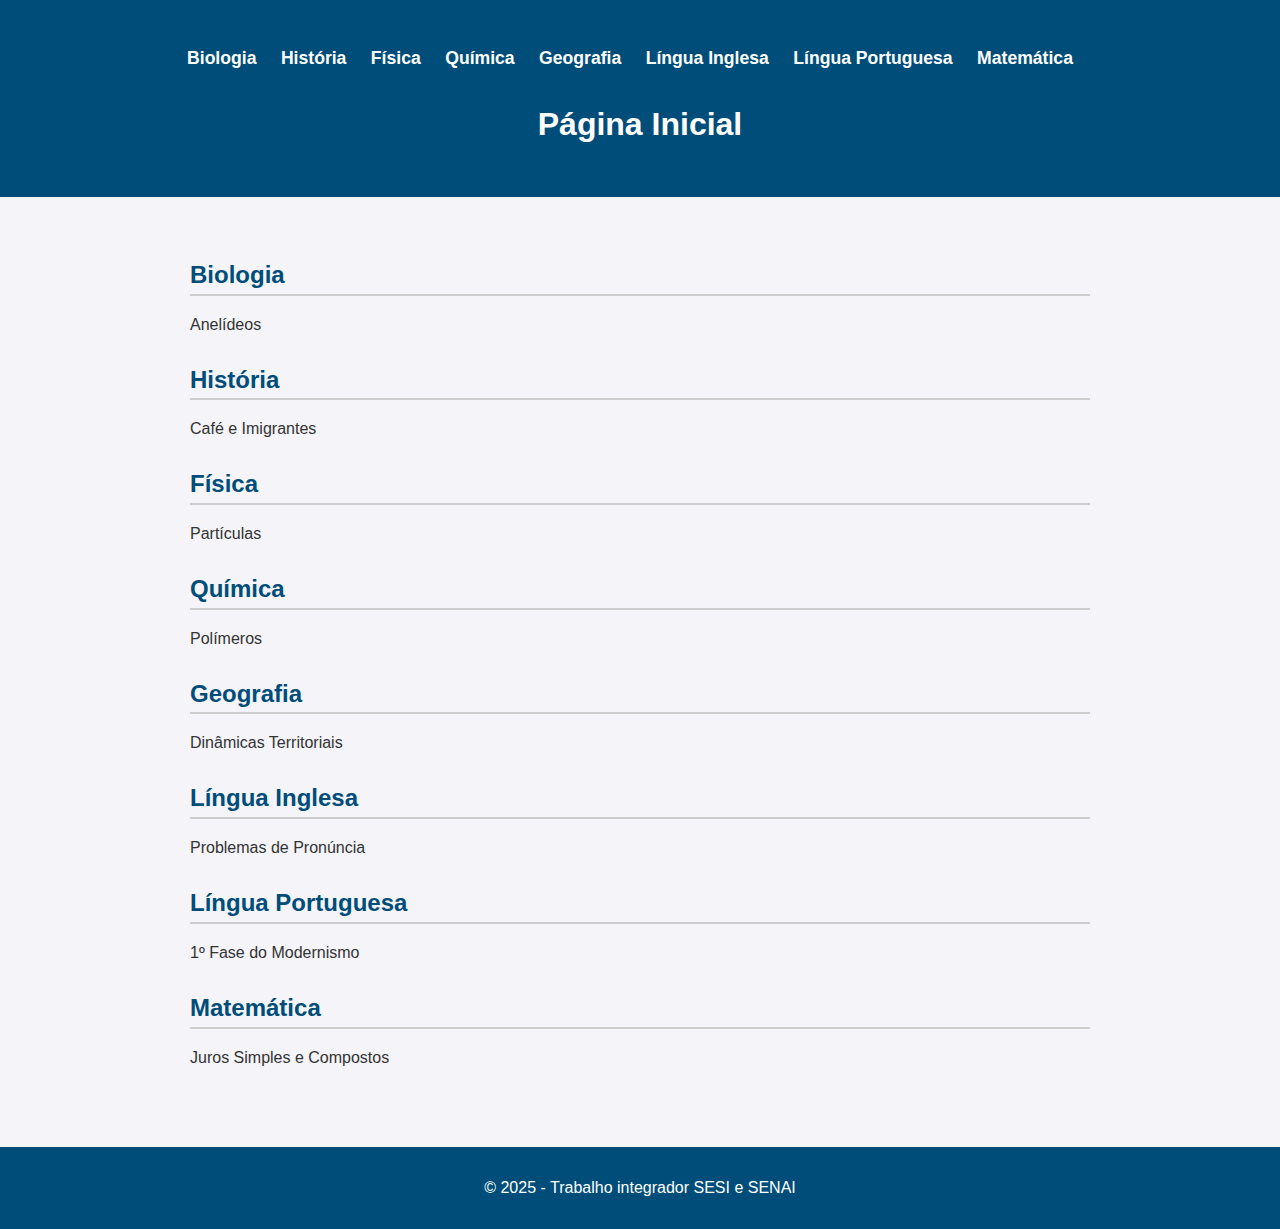
<file: index.html>
<!DOCTYPE html>
<html lang="pt-br">
<head>
  <meta charset="UTF-8" />
  <meta name="viewport" content="width=device-width, initial-scale=1.0"/>
  <title>Página Inicial</title>
  <link rel="stylesheet" href="style.css" />
</head>
<body>
  <div class="container">
    <header>
        <nav>
          <ul>
            <li><a href="biologia.html">Biologia</a></li>
            <li><a href="historia.html">História</a></li>
            <li><a href="fisica.html">Física</a></li>
            <li><a href="quimica.html">Química</a></li>
            <li><a href="geografia.html">Geografia</a></li>
            <li><a href="ingles.html">Língua Inglesa</a></li>
            <li><a href="portugues.html">Língua Portuguesa</a></li>
            <li><a href="matematica.html">Matemática</a></li>
          </ul>
        </nav>
      <h1>Página Inicial</h1>
    </header>

    <main>
      <section id="biologia">
        <a href="biologia.html"><h2>Biologia</h2></a>
        <p>Anelídeos</p>
      </section>
      <section id="historia">
        <a href="historia.html"><h2>História</h2></a>
        <p>Café e Imigrantes</p>
      </section>
      <section id="fisica">
        <a href="fisica.html"><h2>Física</h2></a>
        <p>Partículas</p>
      </section>
      <section id="quimica">
        <a href="quimica.html"><h2>Química</h2></a>
        <p>Polímeros</p>
      </section>
      <section id="geografia">
        <a href="geografia.html"><h2>Geografia</h2></a>
        <p>Dinâmicas Territoriais</p>
      </section>
      <section id="ingles">
        <a href="ingles.html"><h2>Língua Inglesa</h2></a>
        <p>Problemas de Pronúncia</p>
      </section>
      <section id="portugues">
        <a href="portugues.html"><h2>Língua Portuguesa</h2></a>
        <p>1º Fase do Modernismo</p>
      </section>
      <section id="matematica">
        <a href="matematica.html"><h2>Matemática</h2></a>
        <p>Juros Simples e Compostos</p>
      </section>
    </main>
  </div>

  <footer>
    <p>&copy; 2025 - Trabalho integrador SESI e SENAI</p>
  </footer>
    <div vw class="enabled">
    <div vw-access-button class="active"></div>
    <div vw-plugin-wrapper>
      <div class="vw-plugin-top-wrapper"></div>
    </div>
  </div>
  <script src="https://vlibras.gov.br/app/vlibras-plugin.js"></script>
  <script>
    new window.VLibras.Widget('https://vlibras.gov.br/app');
  </script>
</body>
</html>
</file>
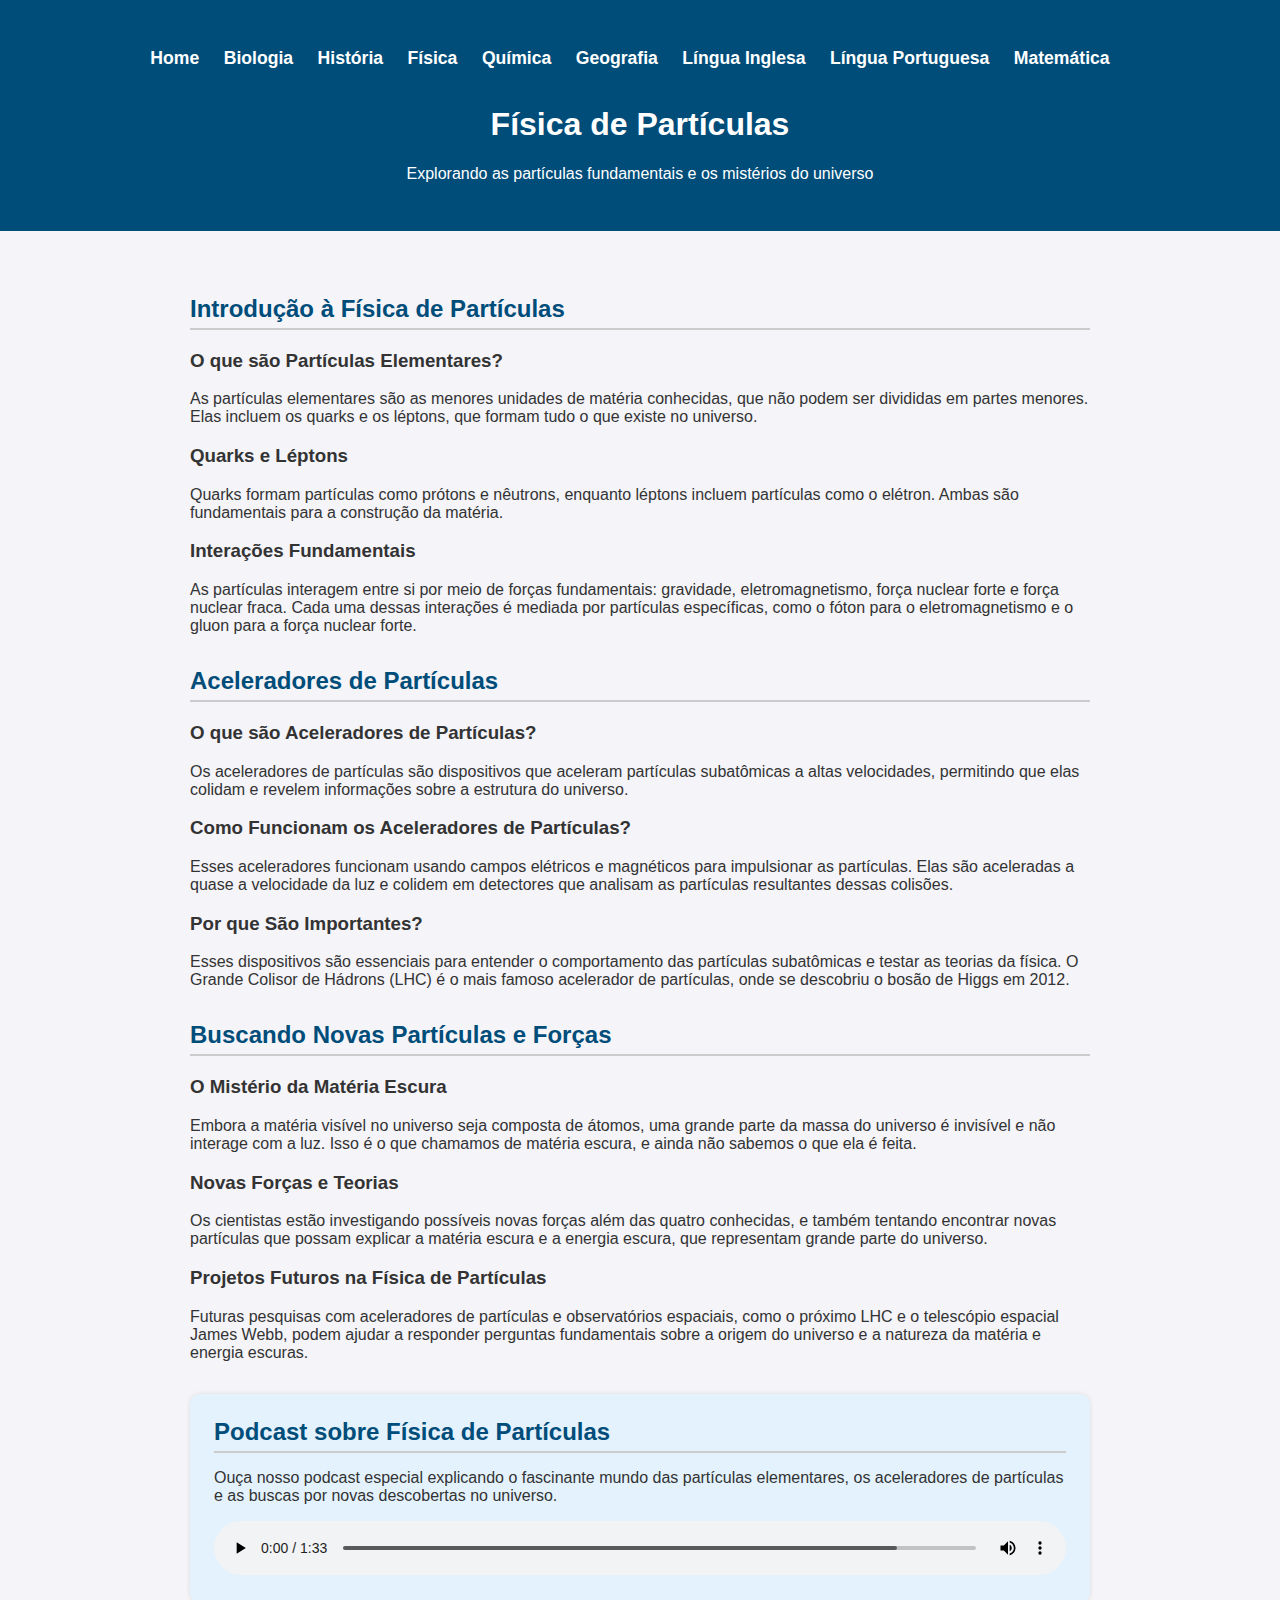
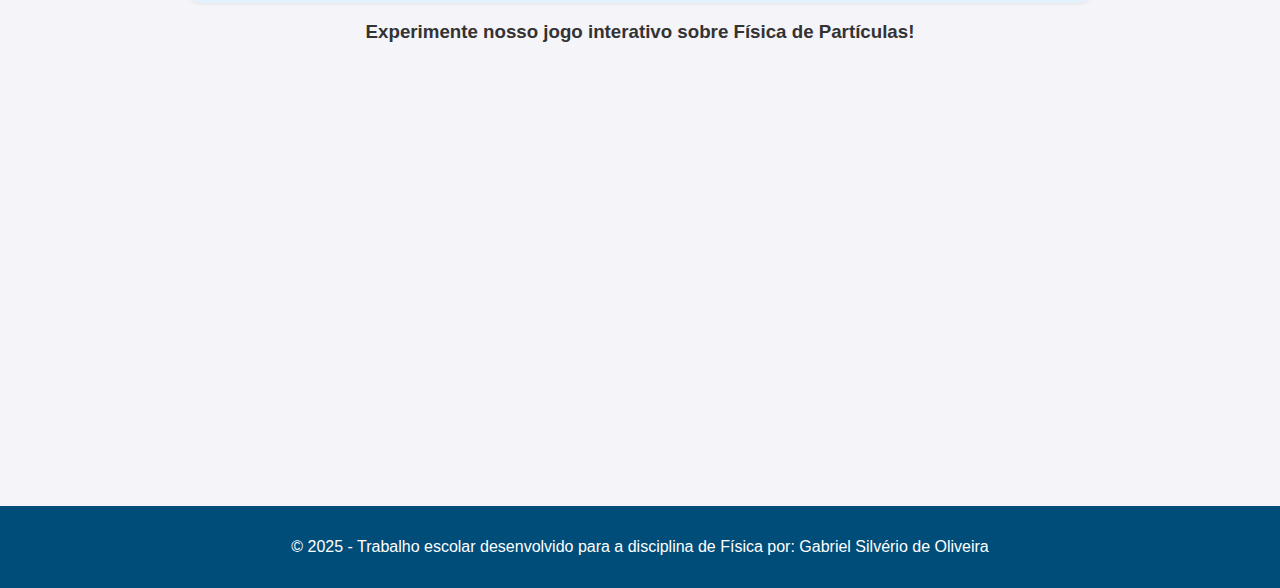
<file: fisica.html>
<!DOCTYPE html>
<html lang="pt-br">

<head>
    <meta charset="UTF-8" />
    <meta name="viewport" content="width=device-width, initial-scale=1.0" />
    <title>Física de Partículas</title>
    <link rel="stylesheet" href="style.css" />
</head>

<body>
    <header>
        <nav>
            <ul>
                <li><a href="index.html">Home</a></li>
                <li><a href="biologia.html">Biologia</a></li>
                <li><a href="historia.html">História</a></li>
                <li><a href="fisica.html">Física</a></li>
                <li><a href="quimica.html">Química</a></li>
                <li><a href="geografia.html">Geografia</a></li>
                <li><a href="ingles.html">Língua Inglesa</a></li>
                <li><a href="portugues.html">Língua Portuguesa</a></li>
                <li><a href="matematica.html">Matemática</a></li>
            </ul>
        </nav>
        <h1>Física de Partículas</h1>
        <p>Explorando as partículas fundamentais e os mistérios do universo</p>
    </header>

    <main>
        <section id="parte1">
            <h2>Introdução à Física de Partículas</h2>

            <section id="introducao">
                <h3>O que são Partículas Elementares?</h3>
                <p>As partículas elementares são as menores unidades de matéria conhecidas, que não podem ser divididas
                    em partes menores. Elas incluem os quarks e os léptons, que formam tudo o que existe no universo.
                </p>
            </section>

            <section id="quarks-e-leptons">
                <h3>Quarks e Léptons</h3>
                <p>Quarks formam partículas como prótons e nêutrons, enquanto léptons incluem partículas como o elétron.
                    Ambas são fundamentais para a construção da matéria.</p>
            </section>

            <section id="interacoes">
                <h3>Interações Fundamentais</h3>
                <p>As partículas interagem entre si por meio de forças fundamentais: gravidade, eletromagnetismo, força
                    nuclear forte e força nuclear fraca. Cada uma dessas interações é mediada por partículas
                    específicas, como o fóton para o eletromagnetismo e o gluon para a força nuclear forte.</p>
            </section>
        </section>

        <section id="parte2">
            <h2>Aceleradores de Partículas</h2>

            <section id="introducao-aceleradores">
                <h3>O que são Aceleradores de Partículas?</h3>
                <p>Os aceleradores de partículas são dispositivos que aceleram partículas subatômicas a altas
                    velocidades, permitindo que elas colidam e revelem informações sobre a estrutura do universo.</p>
            </section>

            <section id="como-funcionam">
                <h3>Como Funcionam os Aceleradores de Partículas?</h3>
                <p>Esses aceleradores funcionam usando campos elétricos e magnéticos para impulsionar as partículas.
                    Elas são aceleradas a quase a velocidade da luz e colidem em detectores que analisam as partículas
                    resultantes dessas colisões.</p>
            </section>

            <section id="importancia">
                <h3>Por que São Importantes?</h3>
                <p>Esses dispositivos são essenciais para entender o comportamento das partículas subatômicas e testar
                    as teorias da física. O Grande Colisor de Hádrons (LHC) é o mais famoso acelerador de partículas,
                    onde se descobriu o bosão de Higgs em 2012.</p>
            </section>
        </section>

        <section id="parte3">
            <h2>Buscando Novas Partículas e Forças</h2>

            <section id="materia-escura">
                <h3>O Mistério da Matéria Escura</h3>
                <p>Embora a matéria visível no universo seja composta de átomos, uma grande parte da massa do universo é
                    invisível e não interage com a luz. Isso é o que chamamos de matéria escura, e ainda não sabemos o
                    que ela é feita.</p>
            </section>

            <section id="novas-forcas">
                <h3>Novas Forças e Teorias</h3>
                <p>Os cientistas estão investigando possíveis novas forças além das quatro conhecidas, e também tentando
                    encontrar novas partículas que possam explicar a matéria escura e a energia escura, que representam
                    grande parte do universo.</p>
            </section>

            <section id="projetos-futuros">
                <h3>Projetos Futuros na Física de Partículas</h3>
                <p>Futuras pesquisas com aceleradores de partículas e observatórios espaciais, como o próximo LHC e o
                    telescópio espacial James Webb, podem ajudar a responder perguntas fundamentais sobre a origem do
                    universo e a natureza da matéria e energia escuras.</p>
            </section>
        </section>

        <section id="podcast">
            <h2>Podcast sobre Física de Partículas</h2>
            <p>Ouça nosso podcast especial explicando o fascinante mundo das partículas elementares, os aceleradores de
                partículas e as buscas por novas descobertas no universo.</p>

            <audio controls>
                <source src="Física_Silvério.m4a" type="audio/mpeg">
                Seu navegador não suporta o elemento de áudio.
            </audio>
        </section>

        <section id="iframe-container">
            <h3>Experimente nosso jogo interativo sobre Física de Partículas!</h3>
            <iframe
                src="https://wordwall.net/pt/embed/9cb0935183d3406fb10d1f96960e13d1?themeId=1&templateId=5&fontStackId=0"
                width="500" height="380" frameborder="0" allowfullscreen></iframe>
        </section>
    </main>


    <footer>
        <p>&copy; 2025 - Trabalho escolar desenvolvido para a disciplina de Física por: Gabriel Silvério de Oliveira</p>
    </footer>
      <div vw class="enabled">
    <div vw-access-button class="active"></div>
    <div vw-plugin-wrapper>
      <div class="vw-plugin-top-wrapper"></div>
    </div>
  </div>
  <script src="https://vlibras.gov.br/app/vlibras-plugin.js"></script>
  <script>
    new window.VLibras.Widget('https://vlibras.gov.br/app');
  </script>
</body>

</html>
</file>
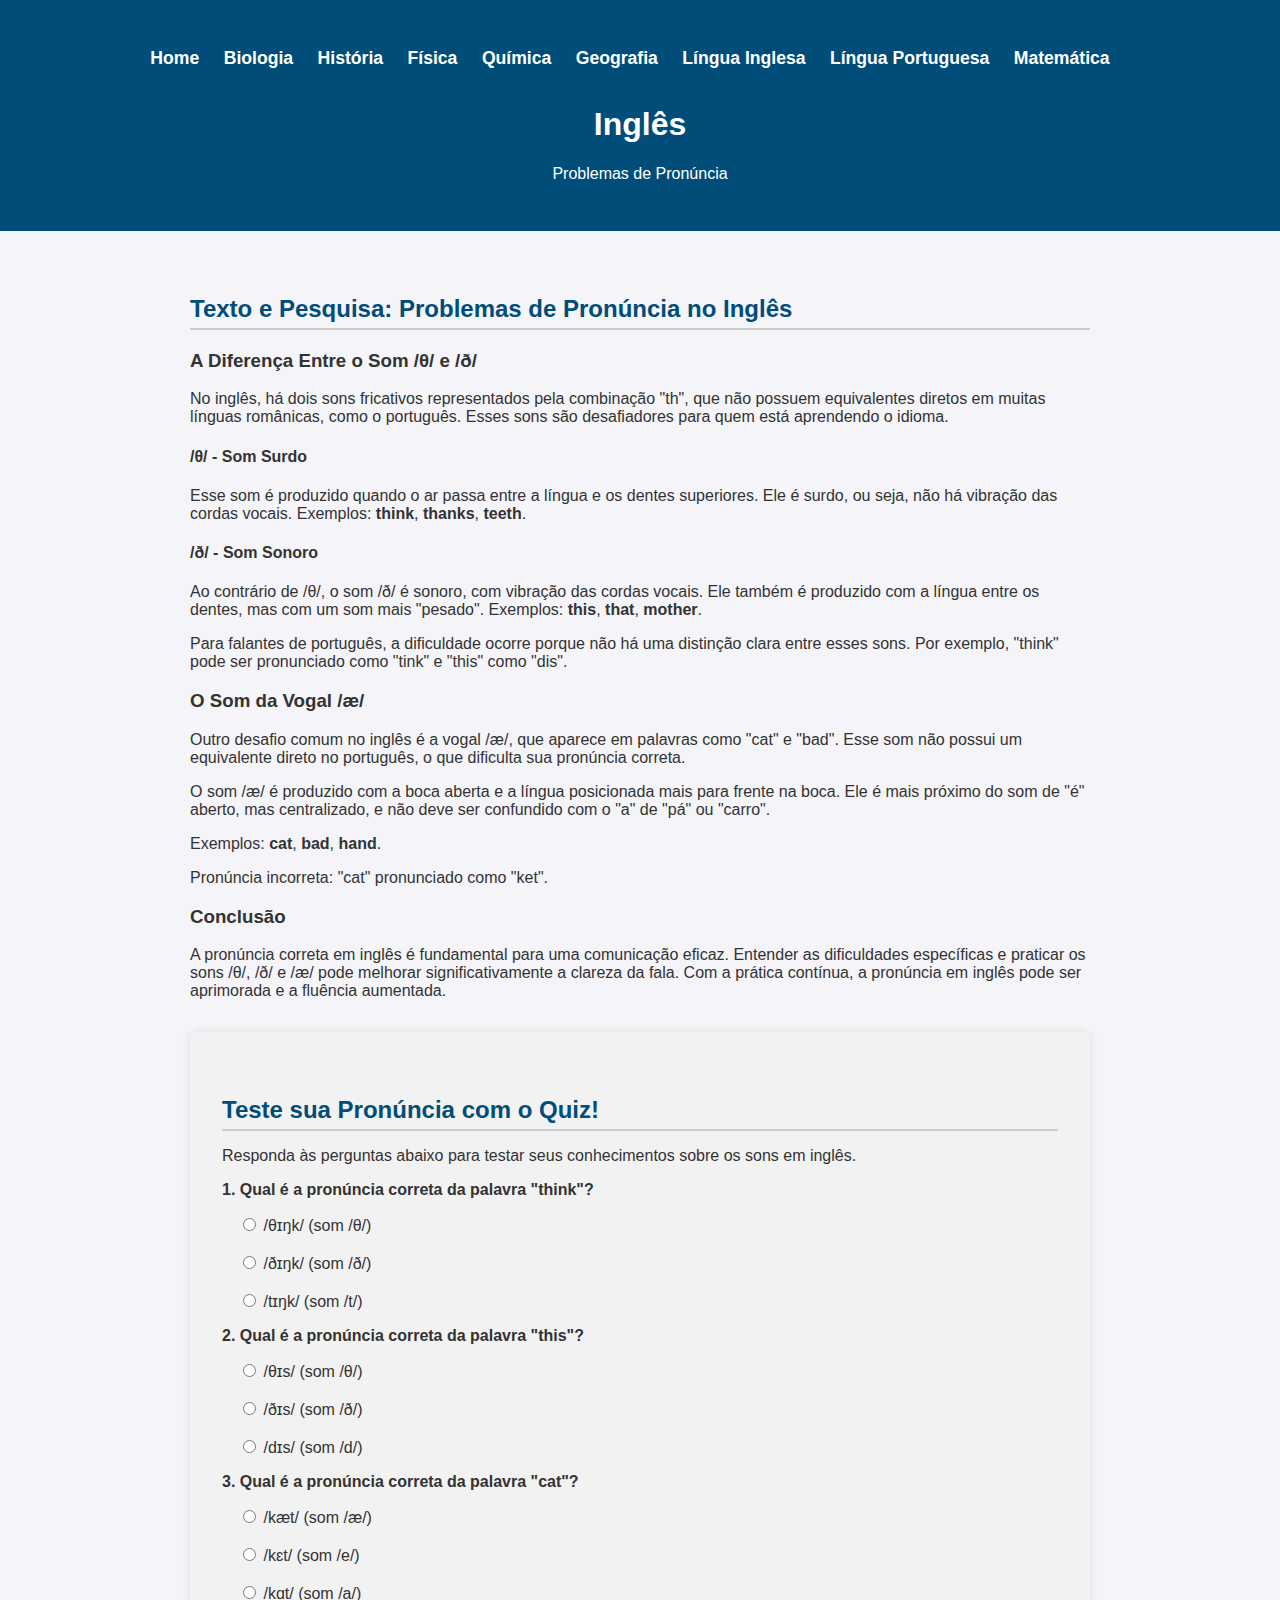
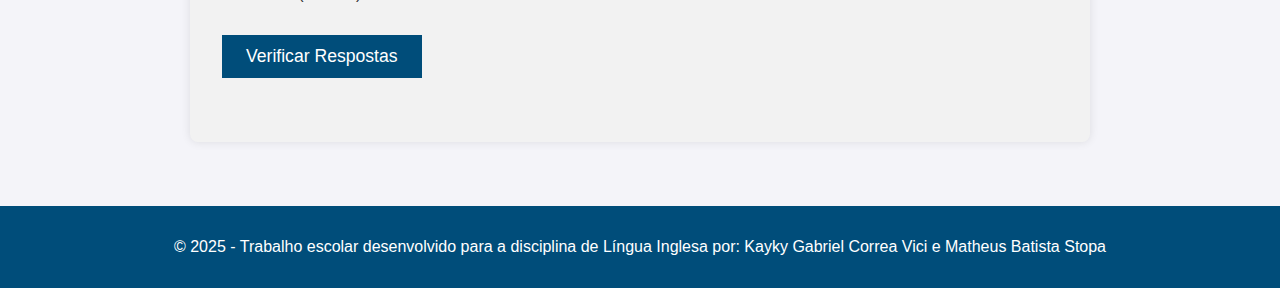
<file: ingles.html>
<!DOCTYPE html>
<html lang="pt-br">

<head>
  <meta charset="UTF-8" />
  <meta name="viewport" content="width=device-width, initial-scale=1.0" />
  <title>Inglês - Problemas de Pronúncia</title>
  <link rel="stylesheet" href="style.css" />
</head>

<body>
  <header>
    <nav>
      <ul>
        <li><a href="index.html">Home</a></li>
        <li><a href="biologia.html">Biologia</a></li>
        <li><a href="historia.html">História</a></li>
        <li><a href="fisica.html">Física</a></li>
        <li><a href="quimica.html">Química</a></li>
        <li><a href="geografia.html">Geografia</a></li>
        <li><a href="ingles.html">Língua Inglesa</a></li>
        <li><a href="portugues.html">Língua Portuguesa</a></li>
        <li><a href="matematica.html">Matemática</a></li>
      </ul>
    </nav>
    <h1>Inglês</h1>
    <p>Problemas de Pronúncia</p>
  </header>

  <main>
    <!-- PARTE 1 - TEXTO E PESQUISA -->
    <section id="parte1">
      <h2>Texto e Pesquisa: Problemas de Pronúncia no Inglês</h2>

      <section>
        <h3>A Diferença Entre o Som /θ/ e /ð/</h3>
        <p>No inglês, há dois sons fricativos representados pela combinação "th", que não possuem equivalentes diretos
          em muitas línguas românicas, como o português. Esses sons são desafiadores para quem está aprendendo o idioma.
        </p>

        <h4>/θ/ - Som Surdo</h4>
        <p>Esse som é produzido quando o ar passa entre a língua e os dentes superiores. Ele é surdo, ou seja, não há
          vibração das cordas vocais. Exemplos: <strong>think</strong>, <strong>thanks</strong>, <strong>teeth</strong>.
        </p>

        <h4>/ð/ - Som Sonoro</h4>
        <p>Ao contrário de /θ/, o som /ð/ é sonoro, com vibração das cordas vocais. Ele também é produzido com a língua
          entre os dentes, mas com um som mais "pesado". Exemplos: <strong>this</strong>, <strong>that</strong>,
          <strong>mother</strong>.</p>

        <p>Para falantes de português, a dificuldade ocorre porque não há uma distinção clara entre esses sons. Por
          exemplo, "think" pode ser pronunciado como "tink" e "this" como "dis".</p>
      </section>

      <section>
        <h3>O Som da Vogal /æ/</h3>
        <p>Outro desafio comum no inglês é a vogal /æ/, que aparece em palavras como "cat" e "bad". Esse som não possui
          um equivalente direto no português, o que dificulta sua pronúncia correta.</p>
        <p>O som /æ/ é produzido com a boca aberta e a língua posicionada mais para frente na boca. Ele é mais próximo
          do som de "é" aberto, mas centralizado, e não deve ser confundido com o "a" de "pá" ou "carro".</p>
        <p>Exemplos: <strong>cat</strong>, <strong>bad</strong>, <strong>hand</strong>.</p>
        <p>Pronúncia incorreta: "cat" pronunciado como "ket".</p>
      </section>

      <section>
        <h3>Conclusão</h3>
        <p>A pronúncia correta em inglês é fundamental para uma comunicação eficaz. Entender as dificuldades específicas
          e praticar os sons /θ/, /ð/ e /æ/ pode melhorar significativamente a clareza da fala. Com a prática contínua,
          a pronúncia em inglês pode ser aprimorada e a fluência aumentada.</p>
      </section>
    </section>

    <!--<section id="podcast">
      <h2>Podcast sobre Pronúncia no Inglês</h2>
      <p>Ouça nosso podcast especial apresentando uma discussão sobre os desafios da pronúncia em inglês e mostrando a pronúncia certa.</p>

      <audio controls>
        <source src="PodcastFisica.mpeg" type="audio/mpeg">
        Seu navegador não suporta o elemento de áudio.
      </audio>
    </section>-->

    <!-- Jogo/Quiz Interativo -->
    <section id="quiz">
      <h2>Teste sua Pronúncia com o Quiz!</h2>
      <p>Responda às perguntas abaixo para testar seus conhecimentos sobre os sons em inglês.</p>

      <form id="quiz-form">
        <!-- Pergunta 1 -->
        <div class="question">
          <p><strong>1. Qual é a pronúncia correta da palavra "think"?</strong></p>
          <label><input type="radio" name="q1" value="a"> /θɪŋk/ (som /θ/)</label><br>
          <label><input type="radio" name="q1" value="b"> /ðɪŋk/ (som /ð/)</label><br>
          <label><input type="radio" name="q1" value="c"> /tɪŋk/ (som /t/)</label>
        </div>

        <!-- Pergunta 2 -->
        <div class="question">
          <p><strong>2. Qual é a pronúncia correta da palavra "this"?</strong></p>
          <label><input type="radio" name="q2" value="a"> /θɪs/ (som /θ/)</label><br>
          <label><input type="radio" name="q2" value="b"> /ðɪs/ (som /ð/)</label><br>
          <label><input type="radio" name="q2" value="c"> /dɪs/ (som /d/)</label>
        </div>

        <!-- Pergunta 3 -->
        <div class="question">
          <p><strong>3. Qual é a pronúncia correta da palavra "cat"?</strong></p>
          <label><input type="radio" name="q3" value="a"> /kæt/ (som /æ/)</label><br>
          <label><input type="radio" name="q3" value="b"> /kɛt/ (som /e/)</label><br>
          <label><input type="radio" name="q3" value="c"> /kɑt/ (som /a/)</label>
        </div>

        <button type="button" onclick="checkAnswers()">Verificar Respostas</button>
      </form>

      <div id="result"></div>
    </section>
  </main>

  <footer>
    <p>&copy; 2025 - Trabalho escolar desenvolvido para a disciplina de Língua Inglesa por: Kayky Gabriel Correa Vici e Matheus Batista Stopa</p>
  </footer>
  <script src="script.js"></script>
    <div vw class="enabled">
    <div vw-access-button class="active"></div>
    <div vw-plugin-wrapper>
      <div class="vw-plugin-top-wrapper"></div>
    </div>
  </div>
  <script src="https://vlibras.gov.br/app/vlibras-plugin.js"></script>
  <script>
    new window.VLibras.Widget('https://vlibras.gov.br/app');
  </script>
</body>

</html>
</file>
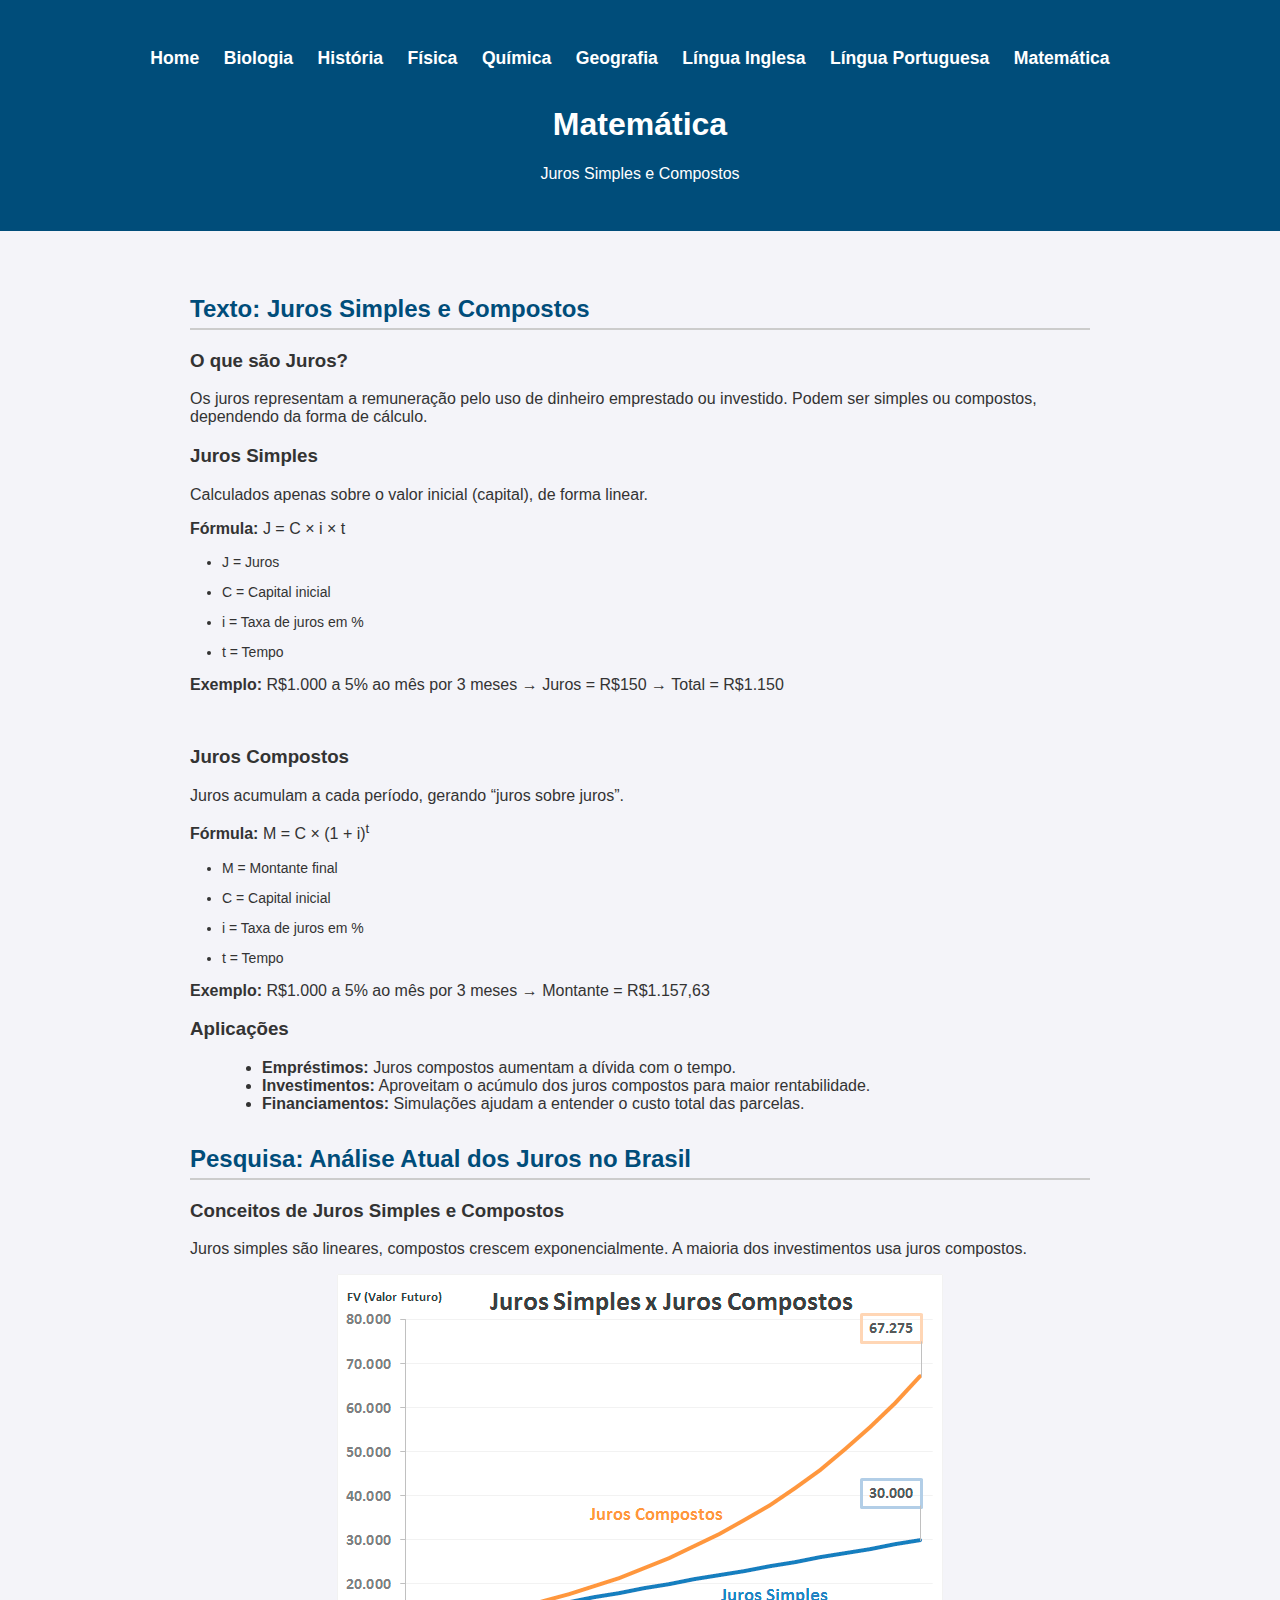
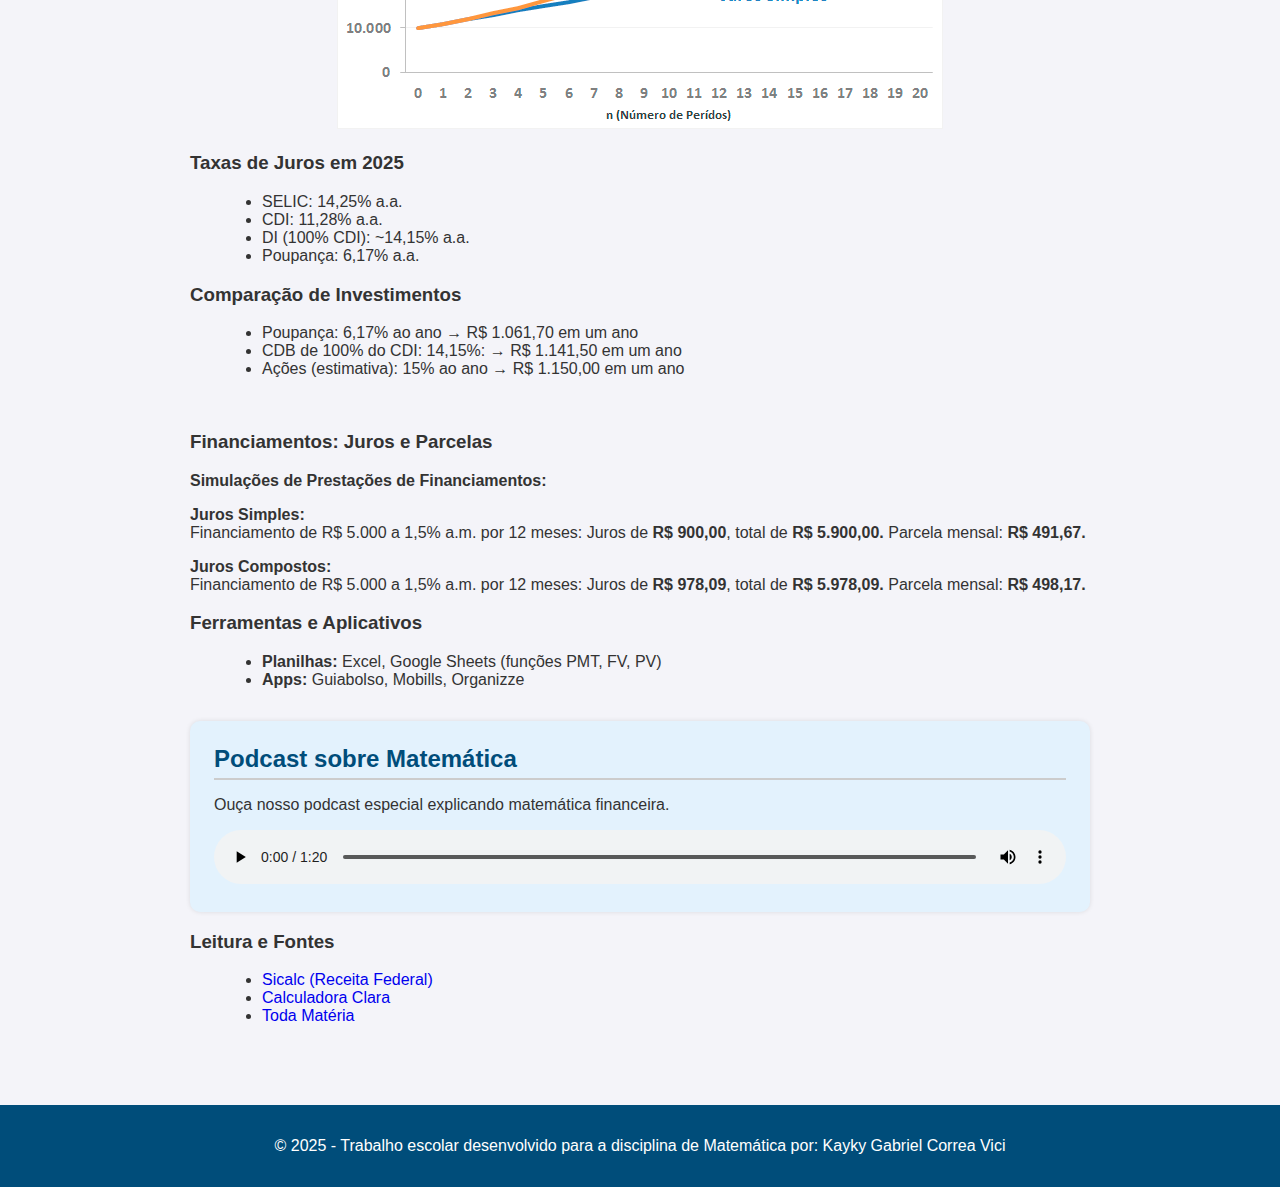
<file: matematica.html>
<!DOCTYPE html>
<html lang="pt-br">
<head>
  <meta charset="UTF-8" />
  <meta name="viewport" content="width=device-width, initial-scale=1.0"/>
  <title>Matemática - Juros Simples e Compostos</title>
  <link rel="stylesheet" href="style.css" />
</head>
<body>
  <header>
    <nav>
      <ul>
        <li><a href="index.html">Home</a></li>
        <li><a href="biologia.html">Biologia</a></li>
        <li><a href="historia.html">História</a></li>
        <li><a href="fisica.html">Física</a></li>
        <li><a href="quimica.html">Química</a></li>
        <li><a href="geografia.html">Geografia</a></li>
        <li><a href="ingles.html">Língua Inglesa</a></li>
        <li><a href="portugues.html">Língua Portuguesa</a></li>
        <li><a href="matematica.html">Matemática</a></li>
      </ul>
    </nav>
    <h1>Matemática</h1>
    <p>Juros Simples e Compostos</p>
  </header>

  <main>
    <!-- PARTE 1 - TEXTO -->
    <section id="parte1">
      <h2>Texto: Juros Simples e Compostos</h2>

      <section>
        <h3>O que são Juros?</h3>
        <p>Os juros representam a remuneração pelo uso de dinheiro emprestado ou investido. Podem ser simples ou compostos, dependendo da forma de cálculo.</p>
      </section>

      <section>
        <h3>Juros Simples</h3>
        <p>Calculados apenas sobre o valor inicial (capital), de forma linear.</p>
        <p><strong>Fórmula:</strong> J = C × i × t</p>
        <ul style="font-size: 14px; padding-inline: 0;">
          <li><p>J = Juros</p></li>
          <li><p>C = Capital inicial</p></li>
          <li><p>i = Taxa de juros em %</p></li>
          <li><p>t = Tempo</p></li>
        </ul>
        <p><strong>Exemplo:</strong> R$1.000 a 5% ao mês por 3 meses → Juros = R$150 → Total = R$1.150</p>
      </section>
      <br>
      <section>
        <h3>Juros Compostos</h3>
        <p>Juros acumulam a cada período, gerando “juros sobre juros”.</p>
        <p><strong>Fórmula:</strong> M = C × (1 + i)<sup>t</sup></p>
        <ul style="font-size: 14px; padding-inline: 0;">
          <li><p>M = Montante final</p></li>
          <li><p>C = Capital inicial</p></li>
          <li><p>i = Taxa de juros em %</p></li>
          <li><p>t = Tempo</p></li>
        </ul>
        <p><strong>Exemplo:</strong> R$1.000 a 5% ao mês por 3 meses → Montante = R$1.157,63</p>
      </section>

      <section>
        <h3>Aplicações</h3>
        <ul>
          <li><strong>Empréstimos:</strong> Juros compostos aumentam a dívida com o tempo.</li>
          <li><strong>Investimentos:</strong> Aproveitam o acúmulo dos juros compostos para maior rentabilidade.</li>
          <li><strong>Financiamentos:</strong> Simulações ajudam a entender o custo total das parcelas.</li>
        </ul>
      </section>

    <!-- PARTE 2 - PESQUISA -->
    <section id="parte2">
      <h2>Pesquisa: Análise Atual dos Juros no Brasil</h2>

      <section>
        <h3>Conceitos de Juros Simples e Compostos</h3>
        <p>Juros simples são lineares, compostos crescem exponencialmente. A maioria dos investimentos usa juros compostos.</p>
        <center>
          <img src="juros simple x composto.png" alt="Gráfico juros simples x composto">
        </center>
      </section>

      <section>
        <h3>Taxas de Juros em 2025</h3>
        <ul>
          <li>SELIC: 14,25% a.a.</li>
          <li>CDI: 11,28% a.a.</li>
          <li>DI (100% CDI): ~14,15% a.a.</li>
          <li>Poupança: 6,17% a.a.</li>
        </ul>
      </section>

      <section>
        <h3>Comparação de Investimentos</h3>
        <ul>
          <li>Poupança: 6,17% ao ano → R$ 1.061,70 em um ano</li>
          <li>CDB de 100% do CDI: 14,15%: → R$ 1.141,50 em um ano</li>
          <li>Ações (estimativa): 15% ao ano → R$ 1.150,00 em um ano</li>
        </ul>
      </section>
    </section>
    <br>
    <section>
      <h3>Financiamentos: Juros e Parcelas</h3>
      <p><strong>Simulações de Prestações de Financiamentos:</strong></p>

      <p><strong>Juros Simples:</strong><br>
      Financiamento de R$ 5.000 a 1,5% a.m. por 12 meses: Juros de <strong>R$ 900,00</strong>, total de <strong>R$ 5.900,00.</strong> Parcela mensal: <strong>R$ 491,67.</strong></p>
        
      <p><strong>Juros Compostos:</strong><br>
      Financiamento de R$ 5.000 a 1,5% a.m. por 12 meses: Juros de <strong>R$ 978,09</strong>, total de <strong>R$ 5.978,09.</strong> Parcela mensal: <strong>R$ 498,17.</strong></p>
        
    </section>

      <section>
        <h3>Ferramentas e Aplicativos</h3>
        <ul>
          <li><strong>Planilhas:</strong> Excel, Google Sheets (funções PMT, FV, PV)</li>
          <li><strong>Apps:</strong> Guiabolso, Mobills, Organizze</li>
        </ul>
      </section>

      <section id="podcast">
        <h2>Podcast sobre Matemática</h2>
        <p>Ouça nosso podcast especial explicando matemática financeira.</p>
  
        <audio controls>
          <source src="MAT_Silvério[1].m4a" type="audio/mpeg">
          Seu navegador não suporta o elemento de áudio.
        </audio>
      </section>

      <section>
        <h3>Leitura e Fontes</h3>
        <ul>
          <li><a href="https://sicalc.receita.economia.gov.br/sicalc/principal">Sicalc (Receita Federal)</a></li>
          <li><a href="https://www.clara.com/pt-br/ferramentas/calculadora-cdi">Calculadora Clara</a></li>
          <li><a href="https://www.todamateria.com.br/juros-simples-e-compostos/">Toda Matéria</a></li>
        </ul>
      </section>
    </section>
  </main>

  <footer>
    <p>&copy; 2025 - Trabalho escolar desenvolvido para a disciplina de Matemática por: Kayky Gabriel Correa Vici</p>
  </footer>
    <div vw class="enabled">
    <div vw-access-button class="active"></div>
    <div vw-plugin-wrapper>
      <div class="vw-plugin-top-wrapper"></div>
    </div>
  </div>
  <script src="https://vlibras.gov.br/app/vlibras-plugin.js"></script>
  <script>
    new window.VLibras.Widget('https://vlibras.gov.br/app');
  </script>
</body>
</html>
</file>
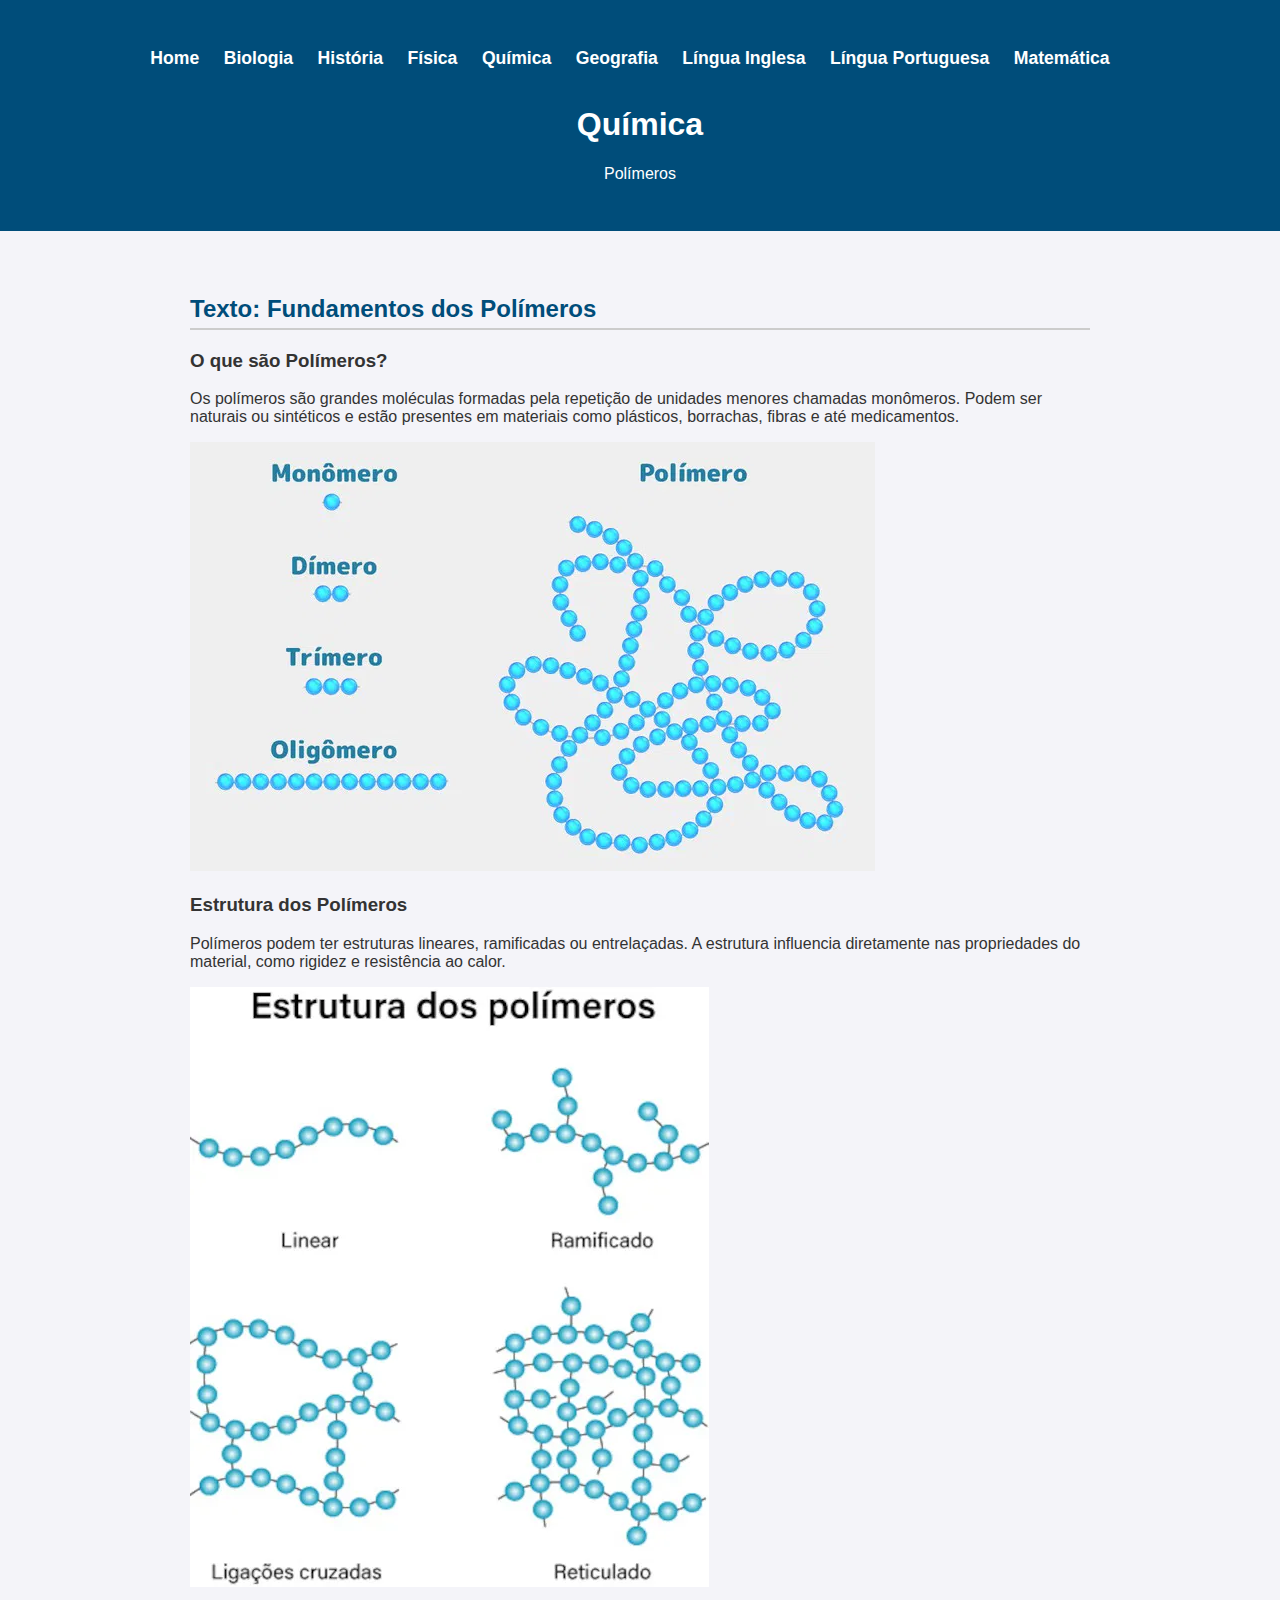
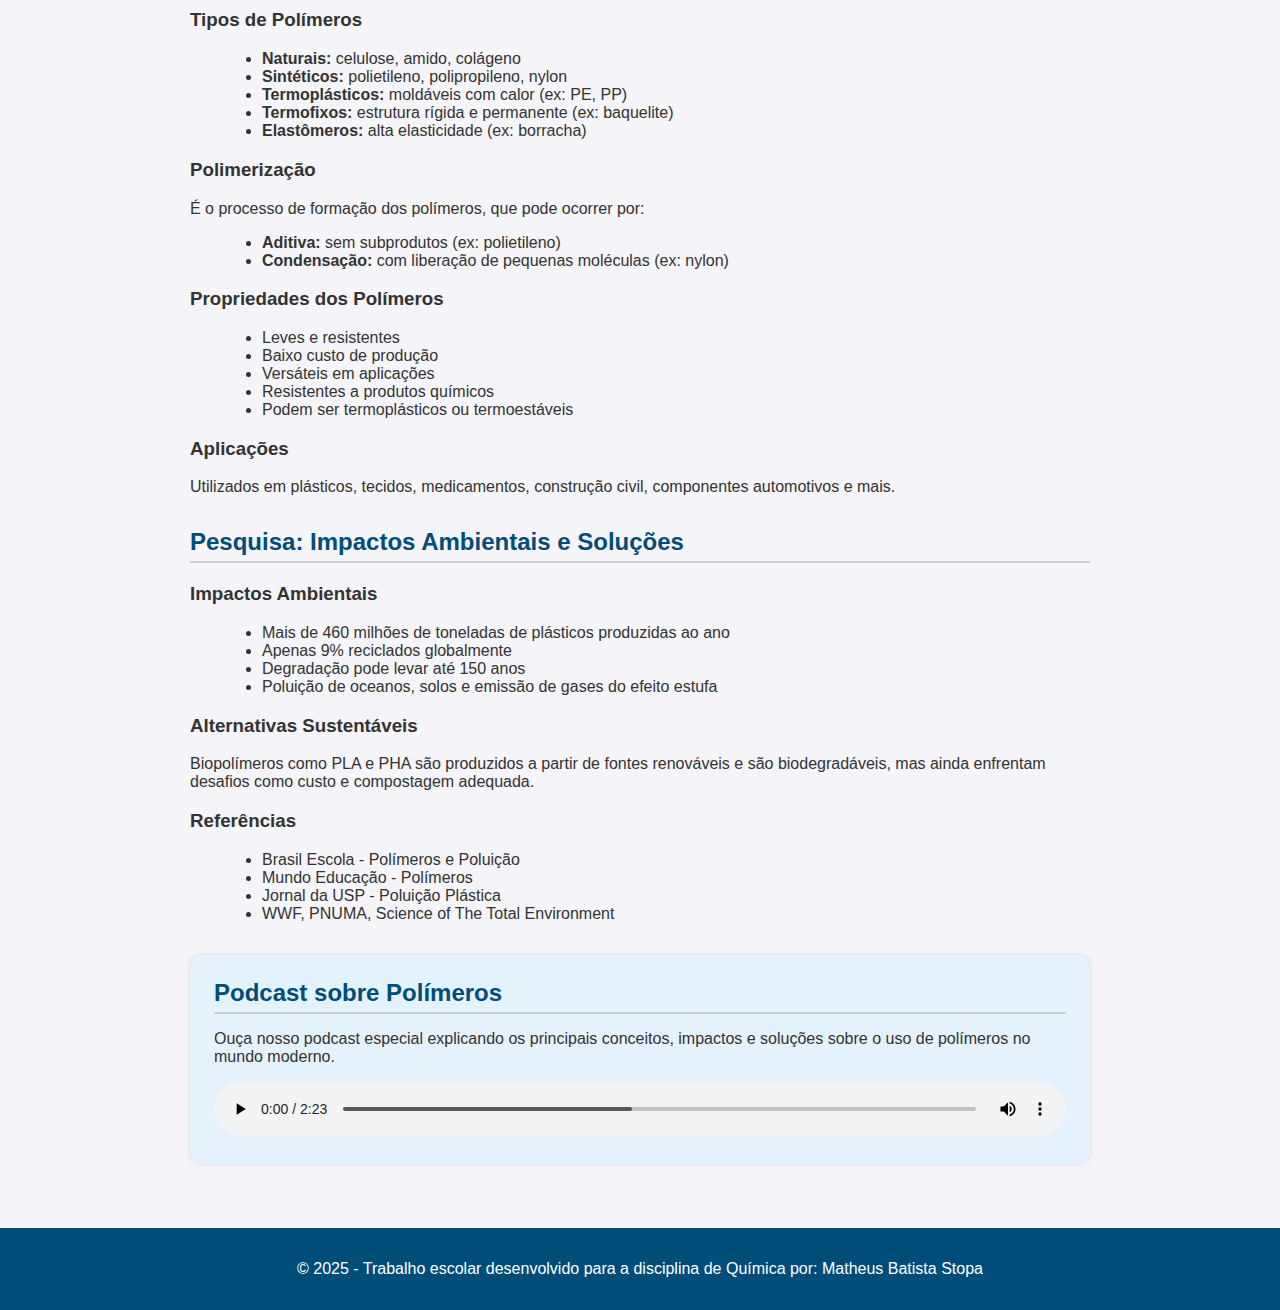
<file: quimica.html>
<!DOCTYPE html>
<html lang="pt-br">
<head>
  <meta charset="UTF-8" />
  <meta name="viewport" content="width=device-width, initial-scale=1.0"/>
  <title>Química - Polímeros</title>
  <link rel="stylesheet" href="style.css" />
</head>
<body>
  <header>
    <nav>
      <ul>
        <li><a href="index.html">Home</a></li>
        <li><a href="biologia.html">Biologia</a></li>
        <li><a href="historia.html">História</a></li>
        <li><a href="fisica.html">Física</a></li>
        <li><a href="quimica.html">Química</a></li>
        <li><a href="geografia.html">Geografia</a></li>
        <li><a href="ingles.html">Língua Inglesa</a></li>
        <li><a href="portugues.html">Língua Portuguesa</a></li>
        <li><a href="matematica.html">Matemática</a></li>
      </ul>
    </nav>
    <h1>Química</h1>
    <p>Polímeros</p>
  </header>

  <main>
    <!-- PARTE 1 - TEXTO -->
    <section id="parte1">
      <h2>Texto: Fundamentos dos Polímeros</h2>

      <section id="introducao">
        <h3>O que são Polímeros?</h3>
        <p>Os polímeros são grandes moléculas formadas pela repetição de unidades menores chamadas monômeros. Podem ser naturais ou sintéticos e estão presentes em materiais como plásticos, borrachas, fibras e até medicamentos.</p>
        <img src="o-que-sao-polimeros.webp" alt="O que são polímeros">
      </section>

      <section id="estrutura">
        <h3>Estrutura dos Polímeros</h3>
        <p>Polímeros podem ter estruturas lineares, ramificadas ou entrelaçadas. A estrutura influencia diretamente nas propriedades do material, como rigidez e resistência ao calor.</p>
        <img src="estrutura-dos-polimeros.webp" alt="Estrutura dos polímeros">
      </section>

      <section id="tipos">
        <h3>Tipos de Polímeros</h3>
        <ul>
          <li><strong>Naturais:</strong> celulose, amido, colágeno</li>
          <li><strong>Sintéticos:</strong> polietileno, polipropileno, nylon</li>
          <li><strong>Termoplásticos:</strong> moldáveis com calor (ex: PE, PP)</li>
          <li><strong>Termofixos:</strong> estrutura rígida e permanente (ex: baquelite)</li>
          <li><strong>Elastômeros:</strong> alta elasticidade (ex: borracha)</li>
        </ul>
      </section>

      <section id="polimerizacao">
        <h3>Polimerização</h3>
        <p>É o processo de formação dos polímeros, que pode ocorrer por:</p>
        <ul>
          <li><strong>Aditiva:</strong> sem subprodutos (ex: polietileno)</li>
          <li><strong>Condensação:</strong> com liberação de pequenas moléculas (ex: nylon)</li>
        </ul>
      </section>

      <section id="propriedades">
        <h3>Propriedades dos Polímeros</h3>
        <ul>
          <li>Leves e resistentes</li>
          <li>Baixo custo de produção</li>
          <li>Versáteis em aplicações</li>
          <li>Resistentes a produtos químicos</li>
          <li>Podem ser termoplásticos ou termoestáveis</li>
        </ul>
      </section>

      <section id="aplicacoes">
        <h3>Aplicações</h3>
        <p>Utilizados em plásticos, tecidos, medicamentos, construção civil, componentes automotivos e mais.</p>
      </section>
    </section>

    <!-- PARTE 2 - PESQUISA -->
    <section id="parte2">
      <h2>Pesquisa: Impactos Ambientais e Soluções</h2>

      <section id="impactos">
        <h3>Impactos Ambientais</h3>
        <ul>
          <li>Mais de 460 milhões de toneladas de plásticos produzidas ao ano</li>
          <li>Apenas 9% reciclados globalmente</li>
          <li>Degradação pode levar até 150 anos</li>
          <li>Poluição de oceanos, solos e emissão de gases do efeito estufa</li>
        </ul>
      </section>

      <section id="alternativas">
        <h3>Alternativas Sustentáveis</h3>
        <p>Biopolímeros como PLA e PHA são produzidos a partir de fontes renováveis e são biodegradáveis, mas ainda enfrentam desafios como custo e compostagem adequada.</p>
      </section>

      <section id="referencias">
        <h3>Referências</h3>
        <ul>
          <li>Brasil Escola - Polímeros e Poluição</li>
          <li>Mundo Educação - Polímeros</li>
          <li>Jornal da USP - Poluição Plástica</li>
          <li>WWF, PNUMA, Science of The Total Environment</li>
        </ul>
      </section>
    </section>

    <!-- PODCAST -->
    <section id="podcast">
      <h2>Podcast sobre Polímeros</h2>
      <p>Ouça nosso podcast especial explicando os principais conceitos, impactos e soluções sobre o uso de polímeros no mundo moderno.</p>

      <audio controls>
        <source src="PodcastQuimica.mpeg" type="audio/mpeg">
        Seu navegador não suporta o elemento de áudio.
      </audio>
    </section>
  </main>

  <footer>
    <p>&copy; 2025 - Trabalho escolar desenvolvido para a disciplina de Química por: Matheus Batista Stopa</p>
  </footer>
    <div vw class="enabled">
    <div vw-access-button class="active"></div>
    <div vw-plugin-wrapper>
      <div class="vw-plugin-top-wrapper"></div>
    </div>
  </div>
  <script src="https://vlibras.gov.br/app/vlibras-plugin.js"></script>
  <script>
    new window.VLibras.Widget('https://vlibras.gov.br/app');
  </script>
</body>
</html>
</file>
<file: style.css>
body {
    font-family: Arial, sans-serif;
    margin: 0;
    padding: 0;
    background: #f4f4f9;
    color: #333;
  }

  html, body {
    height: 100%;
    margin: 0;
  }
  
  body {
    display: flex;
    flex-direction: column;
  }
  
  .container {
    flex: 1;
  }
  
  header {
    background-color: #004d7a;
    color: white;
    padding: 2rem 1rem;
    text-align: center;
  }

  nav {
    background-color: #004d7a;
    padding: 1rem;
    text-align: center;
  }

  nav ul {
    list-style-type: none;
    margin: 0;
    padding: 0;
  }

  nav ul li {
    display: inline;
    margin-right: 20px;
  }

  nav ul li a {
    color: white;
    text-decoration: none;
    font-weight: bold;
    font-size: 1.1rem;
  }

  nav ul li a:hover {
    text-decoration: underline;
  }
  
  main {
    padding: 2rem;
    max-width: 900px;
    margin: auto;
  }
  
  h2 {
    color: #004d7a;
    border-bottom: 2px solid #ccc;
    padding-bottom: 0.3rem;
    margin-top: 2rem;
  }
  
  ul {
    list-style-type: disc;
    margin-left: 2rem;
  }
  
  footer {
    background-color: #004d7a;
    color: white;
    text-align: center;
    padding: 1rem;
    margin-top: 2rem;
  }
  
  #podcast {
    margin-top: 2rem;
    background-color: #e3f2fd;
    padding: 1.5rem;
    border-radius: 10px;
    box-shadow: 0 0 5px rgba(0, 0, 0, 0.1);
  }
  
  #podcast h2 {
    margin-top: 0;
    margin-bottom: 0;
  }
  
  #podcast audio {
    width: 100%;
  }

  a{
    text-decoration: none;
  }

  #quiz {
    margin-top: 2rem;
    background-color: #f2f2f2;
    padding: 2rem;
    border-radius: 8px;
    box-shadow: 0 0 10px rgba(0, 0, 0, 0.1);
  }
  
  #quiz h2 {
    color: #004d7a;
    margin-bottom: 1rem;
  }
  
  .question {
    margin-bottom: 1rem;
  }
  
  label {
    display: block;
    margin-left: 1rem;
    font-size: 1rem;
  }
  
  button {
    background-color: #004d7a;
    color: white;
    border: none;
    padding: 0.7rem 1.5rem;
    font-size: 1.1rem;
    cursor: pointer;
    margin-top: 1rem;
  }
  
  button:hover {
    background-color: #003a5c;
  }
  
  #result {
    margin-top: 2rem;
    font-size: 1.2rem;
    font-weight: bold;
  }
  
  .quiz-container {
    display: flex;
    justify-content: center;
    align-items: center;
    flex-direction: column;
  }

  #iframe-container{
    display: flex;
    flex-direction: column;
    align-items: center;
  }
</file>
